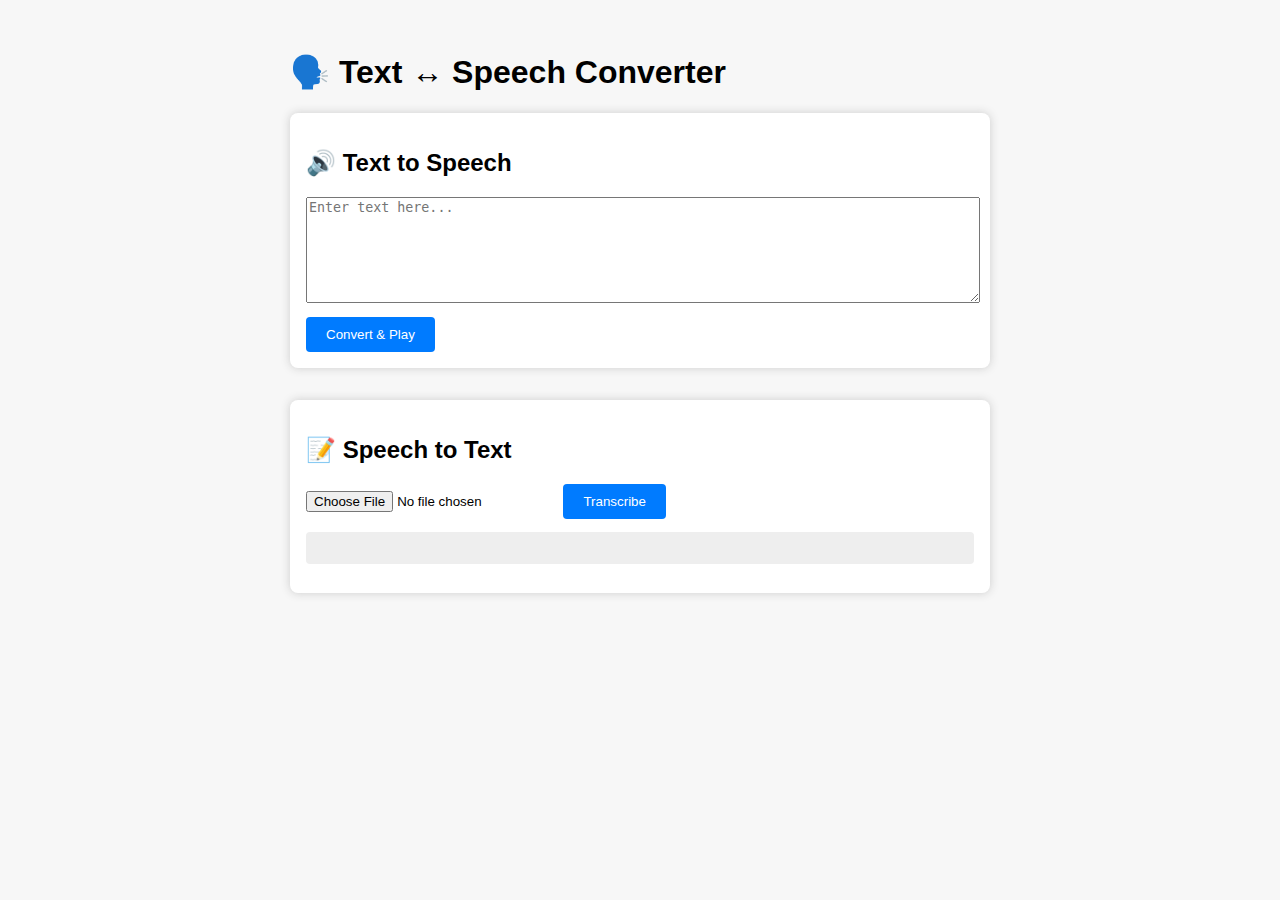
<file: templates/index.html>
<!DOCTYPE html>
<html lang="en">
<head>
  <meta charset="UTF-8">
  <title>Text ↔ Speech Converter</title>
  <link rel="stylesheet" href="/static/style.css">
</head>
<body>
  <div class="container">
    <h1>🗣️ Text ↔ Speech Converter</h1>

    <div class="card">
      <h2>🔊 Text to Speech</h2>
      <textarea id="ttsText" placeholder="Enter text here..."></textarea>
      <button onclick="convertTextToSpeech()" id="ttsBtn">Convert & Play</button>
      <audio id="ttsAudio" controls style="display:none; margin-top: 10px;"></audio>
      <br>
      <button id="downloadBtn" style="display:none; margin-top: 10px;">Download Audio</button>
    </div>

    <div class="card">
      <h2>📝 Speech to Text</h2>
      <input type="file" id="audioFile" accept=".wav,.mp3" />
      <button onclick="convertSpeechToText()" id="sttBtn">Transcribe</button>
      <pre id="sttOutput" class="output"></pre>
    </div>
  </div>

  <script>
    let audioBlob = null;

    async function convertTextToSpeech() {
      const text = document.getElementById("ttsText").value;
      const ttsBtn = document.getElementById("ttsBtn");
      const audioElement = document.getElementById("ttsAudio");
      const downloadBtn = document.getElementById("downloadBtn");

      if (!text.trim()) return alert("Please enter some text.");

      ttsBtn.textContent = "Converting...";
      ttsBtn.disabled = true;
      downloadBtn.style.display = "none";
      audioElement.style.display = "none";

      try {
        const response = await fetch("/tts", {
          method: "POST",
          headers: { "Content-Type": "application/json" },
          body: JSON.stringify({ text })
        });

        if (!response.ok) throw new Error("Failed to convert text to speech");

        audioBlob = await response.blob();
        const audioUrl = URL.createObjectURL(audioBlob);
        audioElement.src = audioUrl;
        audioElement.style.display = "block";
        downloadBtn.style.display = "inline-block";

        // Prepare download
        downloadBtn.onclick = () => {
          const link = document.createElement("a");
          link.href = audioUrl;
          link.download = "tts_output.mp3";
          link.click();
        };
      } catch (err) {
        alert("Error: " + err.message);
      } finally {
        ttsBtn.textContent = "Convert & Play";
        ttsBtn.disabled = false;
      }
    }

    async function convertSpeechToText() {
      const fileInput = document.getElementById("audioFile");
      const file = fileInput.files[0];
      const sttBtn = document.getElementById("sttBtn");

      if (!file) return alert("Please upload an audio file.");

      sttBtn.textContent = "Loading...";
      sttBtn.disabled = true;

      const formData = new FormData();
      formData.append("file", file);

      try {
        const response = await fetch("/transcribe", {
          method: "POST",
          body: formData
        });

        if (!response.ok) throw new Error("Transcription failed.");

        const data = await response.json();
        document.getElementById("sttOutput").textContent = data.text || "No text found.";
      } catch (err) {
        alert("Error: " + err.message);
      } finally {
        sttBtn.textContent = "Transcribe";
        sttBtn.disabled = false;
      }
    }
  </script>
</body>
</html>
</file>
<file: static/style.css>
body {
  font-family: Arial, sans-serif;
  background-color: #f7f7f7;
  margin: 0;
  padding: 2rem;
}
.container {
  max-width: 700px;
  margin: auto;
}
.card {
  background: white;
  padding: 1rem;
  margin-bottom: 2rem;
  border-radius: 8px;
  box-shadow: 0 0 10px #ccc;
}
textarea {
  width: 100%;
  height: 100px;
  margin-bottom: 10px;
}
button {
  padding: 10px 20px;
  background-color: #007bff;
  border: none;
  color: white;
  border-radius: 4px;
  cursor: pointer;
}
button:hover {
  background-color: #0056b3;
}
.output {
  background: #eee;
  padding: 1rem;
  border-radius: 4px;
  white-space: pre-wrap;
}
</file>
